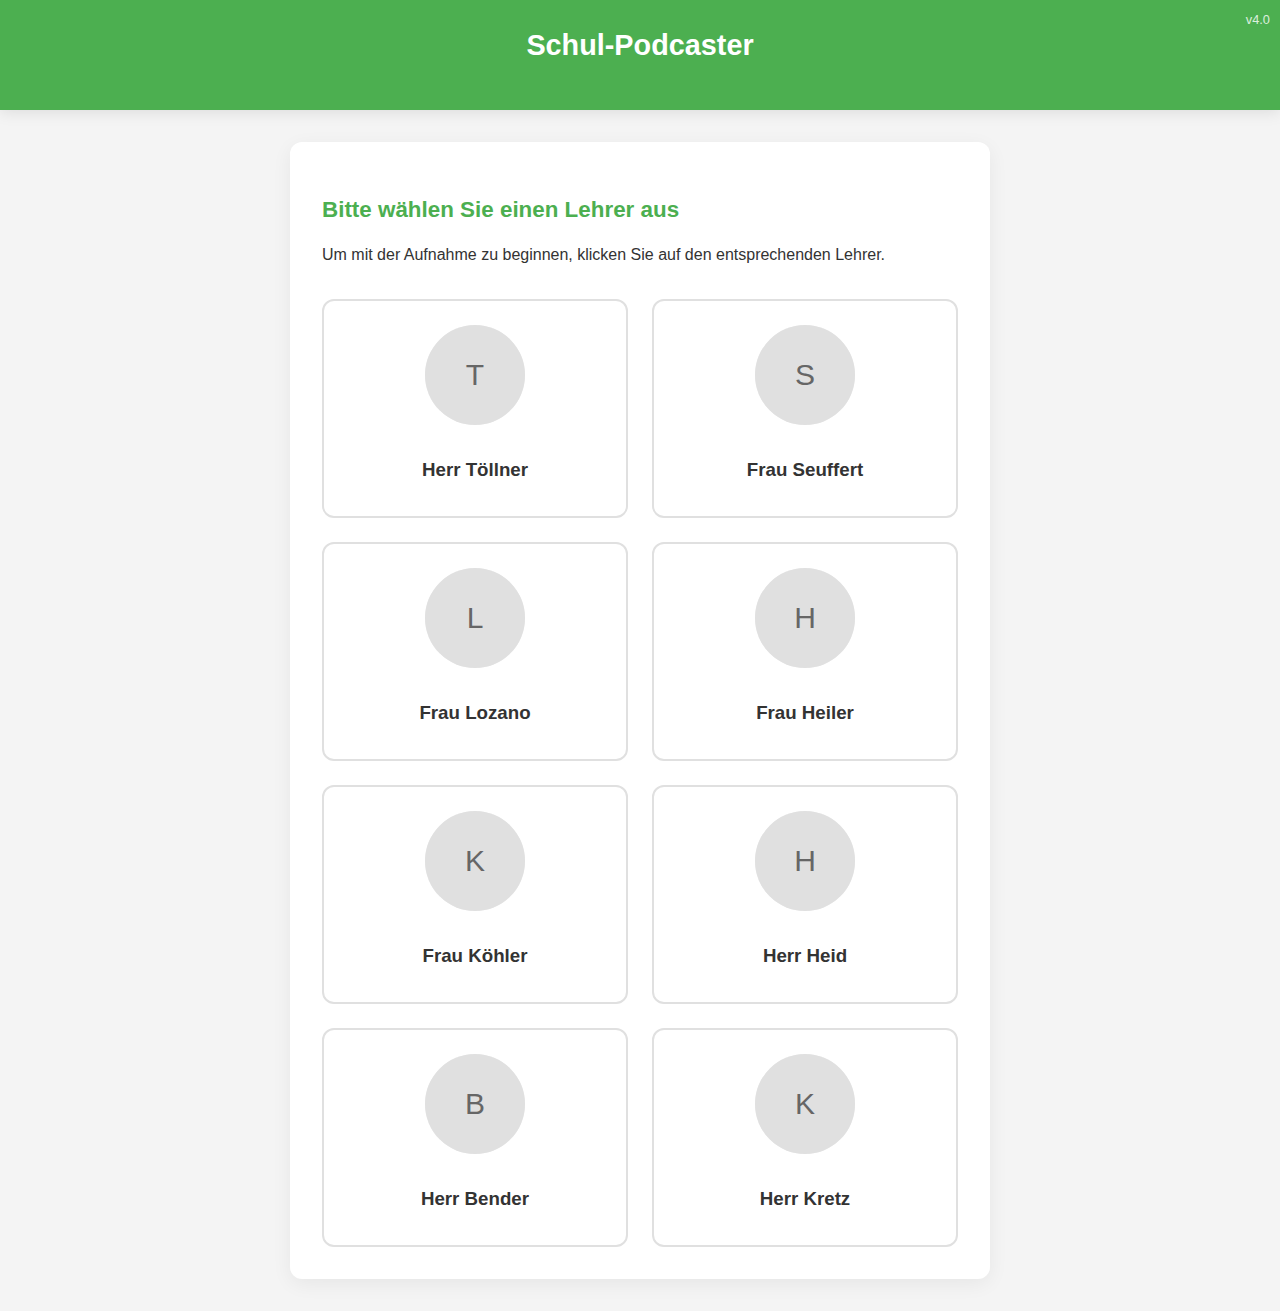
<file: index.html>
<!DOCTYPE html>
<html lang="de">
<head>
  <meta charset="UTF-8" />
  <meta name="viewport" content="width=device-width, initial-scale=1.0, maximum-scale=1.0, user-scalable=no">
  <title>Schul-Podcaster</title>
  <link rel="stylesheet" href="styles.css">
</head>
<body>
  <header>
    <h1>Schul-Podcaster</h1>
    <div class="version">v4.0</div>
  </header>

  <div class="container">
    <div id="teacher-selection-page">
      <h2>Bitte wählen Sie einen Lehrer aus</h2>
      <p>Um mit der Aufnahme zu beginnen, klicken Sie auf den entsprechenden Lehrer.</p>
      
      <div class="teacher-grid">
        <div class="teacher-card" data-code="TOE" data-name="Töllner">
          <img src="data:image/svg+xml,%3Csvg xmlns='http://www.w3.org/2000/svg' viewBox='0 0 100 100'%3E%3Crect width='100' height='100' fill='%23e0e0e0'/%3E%3Ctext x='50' y='60' font-family='Arial' font-size='30' text-anchor='middle' fill='%23666'%3ET%3C/text%3E%3C/svg%3E" alt="Töllner">
          <h3>Herr Töllner</h3>
        </div>
        
        <div class="teacher-card" data-code="SEU" data-name="Seuffert">
          <img src="data:image/svg+xml,%3Csvg xmlns='http://www.w3.org/2000/svg' viewBox='0 0 100 100'%3E%3Crect width='100' height='100' fill='%23e0e0e0'/%3E%3Ctext x='50' y='60' font-family='Arial' font-size='30' text-anchor='middle' fill='%23666'%3ES%3C/text%3E%3C/svg%3E" alt="Seuffert">
          <h3>Frau Seuffert</h3>
        </div>
        
        <div class="teacher-card" data-code="LOZ" data-name="Lozano">
          <img src="data:image/svg+xml,%3Csvg xmlns='http://www.w3.org/2000/svg' viewBox='0 0 100 100'%3E%3Crect width='100' height='100' fill='%23e0e0e0'/%3E%3Ctext x='50' y='60' font-family='Arial' font-size='30' text-anchor='middle' fill='%23666'%3EL%3C/text%3E%3C/svg%3E" alt="Lozano">
          <h3>Frau Lozano</h3>
        </div>
        
        <div class="teacher-card" data-code="HEI" data-name="Heiler">
          <img src="data:image/svg+xml,%3Csvg xmlns='http://www.w3.org/2000/svg' viewBox='0 0 100 100'%3E%3Crect width='100' height='100' fill='%23e0e0e0'/%3E%3Ctext x='50' y='60' font-family='Arial' font-size='30' text-anchor='middle' fill='%23666'%3EH%3C/text%3E%3C/svg%3E" alt="Heiler">
          <h3>Frau Heiler</h3>
        </div>
        
        <div class="teacher-card" data-code="KOE" data-name="Köhler">
          <img src="data:image/svg+xml,%3Csvg xmlns='http://www.w3.org/2000/svg' viewBox='0 0 100 100'%3E%3Crect width='100' height='100' fill='%23e0e0e0'/%3E%3Ctext x='50' y='60' font-family='Arial' font-size='30' text-anchor='middle' fill='%23666'%3EK%3C/text%3E%3C/svg%3E" alt="Köhler">
          <h3>Frau Köhler</h3>
        </div>
        
        <div class="teacher-card" data-code="HID" data-name="Heid">
          <img src="data:image/svg+xml,%3Csvg xmlns='http://www.w3.org/2000/svg' viewBox='0 0 100 100'%3E%3Crect width='100' height='100' fill='%23e0e0e0'/%3E%3Ctext x='50' y='60' font-family='Arial' font-size='30' text-anchor='middle' fill='%23666'%3EH%3C/text%3E%3C/svg%3E" alt="Heid">
          <h3>Herr Heid</h3>
        </div>
        
        <div class="teacher-card" data-code="BEN" data-name="Bender">
          <img src="data:image/svg+xml,%3Csvg xmlns='http://www.w3.org/2000/svg' viewBox='0 0 100 100'%3E%3Crect width='100' height='100' fill='%23e0e0e0'/%3E%3Ctext x='50' y='60' font-family='Arial' font-size='30' text-anchor='middle' fill='%23666'%3EB%3C/text%3E%3C/svg%3E" alt="Bender">
          <h3>Herr Bender</h3>
        </div>
        
        <div class="teacher-card" data-code="KRE" data-name="Kretz">
          <img src="data:image/svg+xml,%3Csvg xmlns='http://www.w3.org/2000/svg' viewBox='0 0 100 100'%3E%3Crect width='100' height='100' fill='%23e0e0e0'/%3E%3Ctext x='50' y='60' font-family='Arial' font-size='30' text-anchor='middle' fill='%23666'%3EK%3C/text%3E%3C/svg%3E" alt="Kretz">
          <h3>Herr Kretz</h3>
        </div>
      </div>
    </div>
  </div>

  <script src="teacher-selection.js"></script>
</body>
</html>
</file>
<file: styles.css>
/* --- Allgemeine Styles --- */
* {
  box-sizing: border-box;
  -webkit-tap-highlight-color: transparent;
}

body {
  margin: 0;
  font-family: -apple-system, BlinkMacSystemFont, 'Segoe UI', Roboto, Helvetica, Arial, sans-serif;
  background: #f4f4f4;
  color: #333;
  line-height: 1.5;
  -webkit-font-smoothing: antialiased;
}

/* --- Header --- */
header {
  background: #4CAF50;
  color: #fff;
  padding: 1.5rem;
  text-align: center;
  box-shadow: 0 2px 15px rgba(0,0,0,0.1);
  position: relative;
}

.version {
  position: absolute;
  right: 10px;
  top: 10px;
  font-size: 0.8rem;
  opacity: 0.8;
}

/* --- Container --- */
.container {
  max-width: 700px;
  margin: 2rem auto;
  background: #fff;
  padding: 2rem;
  border-radius: 12px;
  box-shadow: 0 5px 20px rgba(0,0,0,0.06);
}

@media (max-width: 768px) {
  .container {
    margin: 1rem;
    padding: 1.5rem;
  }
}

h1 {
  margin-top: 0;
  font-size: 1.8rem;
  font-weight: 600;
}

h2 {
  font-size: 1.4rem;
  margin-bottom: 1rem;
  color: #4caf50;
}

/* --- Teacher Selection --- */
.teacher-grid {
  display: grid;
  grid-template-columns: repeat(auto-fit, minmax(200px, 1fr));
  gap: 1.5rem;
  margin-top: 2rem;
}

.teacher-card {
  background: #fff;
  border: 2px solid #e0e0e0;
  border-radius: 12px;
  padding: 1.5rem;
  text-align: center;
  cursor: pointer;
  transition: all 0.2s ease;
}

.teacher-card:hover {
  border-color: #4CAF50;
  transform: translateY(-5px);
  box-shadow: 0 10px 20px rgba(0,0,0,0.1);
}

.teacher-card img {
  width: 100px;
  height: 100px;
  border-radius: 50%;
  margin-bottom: 1rem;
  object-fit: cover;
  background-color: #f0f0f0;
}

.teacher-card h3 {
  margin: 0.5rem 0;
  color: #333;
}

.teacher-card p {
  color: #666;
  margin-bottom: 0;
}

.teacher-info {
  margin-bottom: 2rem;
  padding: 1rem;
  background: #f9f9f9;
  border-radius: 8px;
  text-align: center;
}

.teacher-info img {
  width: 60px;
  height: 60px;
  border-radius: 50%;
  margin-right: 1rem;
  vertical-align: middle;
  background-color: #f0f0f0;
}

.teacher-info h3 {
  display: inline-block;
  margin: 0;
  vertical-align: middle;
}

.back-button {
  background: #607D8B;
  color: white;
  border: none;
  padding: 0.75rem 1.5rem;
  border-radius: 8px;
  font-size: 1rem;
  cursor: pointer;
  margin-bottom: 1rem;
  display: inline-flex;
  align-items: center;
}

.back-button:hover {
  background: #546E7A;
}

.back-button::before {
  content: "←";
  margin-right: 8px;
}
</file>
